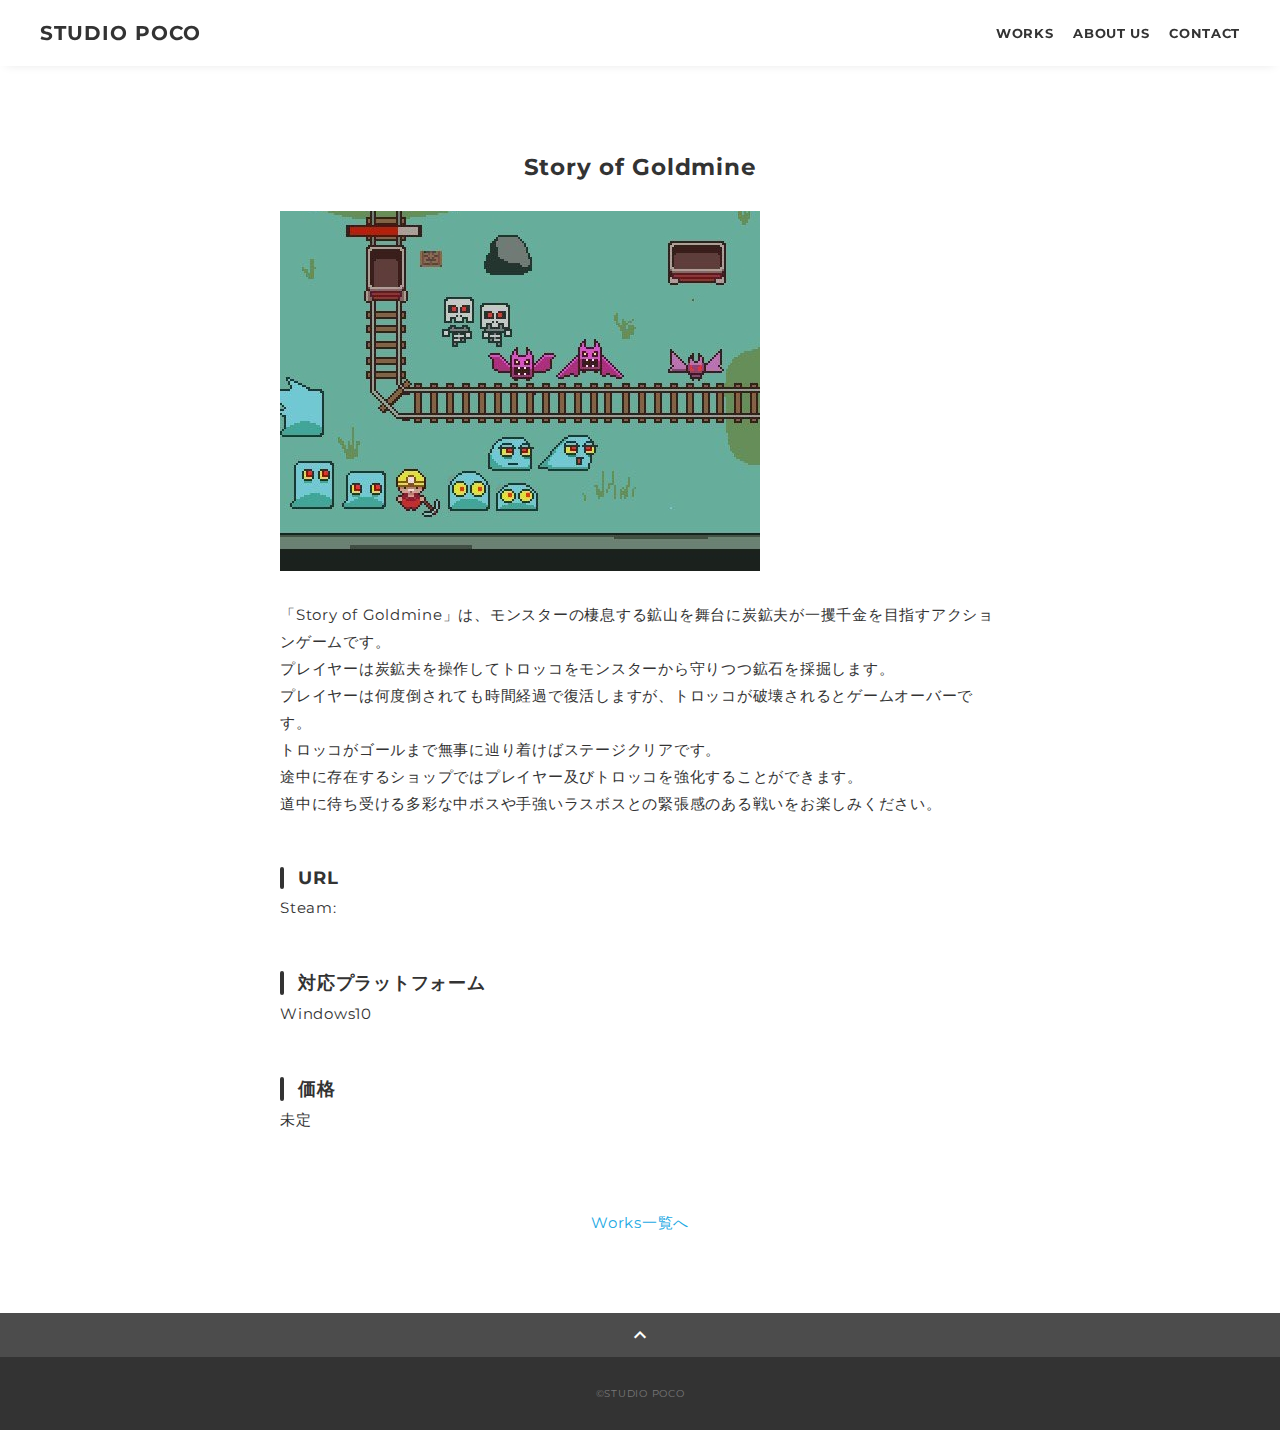
<file: Story of Goldmine.html>
<!DOCTYPE html>
<html>
<head>
  <meta charset="utf-8">
  <meta name="viewport" content="width=device-width,initial-scale=1.0,user-scalable=no">
  <meta property='og:type' content='website'>
  <meta property='og:title' content='STUDIO POCO official website'>
  <meta property='og:url' content='https://www.studiopoco0206.com/Story of Goldmine'>
  <meta property='og:description' content='STUDIO POCO の公式サイトです。'>
  <meta property="og:image" content="img/logo.png">
  <meta property="og:twitter:card" content="img/logo.png" />
  <meta name="description" content="STUDIO POCO の公式サイトです。" />
  <title>STUDIO POCO official website</title>
  <link rel="preconnect" href="https://fonts.gstatic.com">
  <link href="https://fonts.googleapis.com/css2?family=Montserrat:wght@400;700&display=swap" rel="stylesheet">
  <link href="https://fonts.googleapis.com/css?family=Material+Icons+Outlined" rel="stylesheet">
  <link href="css/ress.css" media="all" rel="stylesheet" type="text/css" />
  <link href="css/style.css" media="all" rel="stylesheet" type="text/css" />
  <link rel="shortcut icon" href="img/favicon.ico" />
  <link rel=”canonical” href="https://www.studiopoco0206.com/" />
</head>

<body>
  <div class="wrapper">

    <!-- header -->
    <header class="header ">
      <div class="container">
        <h1 class="header-logo">
          <a href="index.html">STUDIO POCO</a>
        </h1>
        <nav class="gnav">
          <ul class="gnav-list">
            <li class="gnav-item"><a href="./#works">WORKS</a></li>
            <li class="gnav-item"><a href="./#about">ABOUT US</a></li>
            <li class="gnav-item"><a href="./#contact">CONTACT</a></li>
          </ul>
        </nav>
      </div>
    </header>
    <!-- /header -->

    <main class="content">

      <article class="article">
        <div class="article-container">
          <h2 class="article-title">Story of Goldmine</h2>
          <div class="article-body">
            <p>
              <img src="img/Story of Goldmine.jpg" alt="">
            </p>
            <p>
              「Story of Goldmine」は、モンスターの棲息する鉱山を舞台に炭鉱夫が一攫千金を目指すアクションゲームです。<br>
              プレイヤーは炭鉱夫を操作してトロッコをモンスターから守りつつ鉱石を採掘します。<br>
              プレイヤーは何度倒されても時間経過で復活しますが、トロッコが破壊されるとゲームオーバーです。<br>
              トロッコがゴールまで無事に辿り着けばステージクリアです。<br>
              途中に存在するショップではプレイヤー及びトロッコを強化することができます。<br>
              道中に待ち受ける多彩な中ボスや手強いラスボスとの緊張感のある戦いをお楽しみください。<br>
            </p>
            <h3>URL</h3>
            <p>Steam: 
              <a href="#" target="_blank" rel="noopener"></a>
            </p>
            <h3>対応プラットフォーム</h3>
            <p>Windows10</p>
            <h3>価格</h3>
            <p>未定</p>
            
          </div>
          <div class="home-link">
            <a href="./#works">Works一覧へ</a>
          </div>
        </div>
      </article>

      <div class="page-top" id="js-page-top">
        <span class="material-icons-outlined">expand_less</span>
      </div>
    </main>

    <!-- footer -->
    <footer class="footer">
      <div class="copyright">&copy;STUDIO POCO</div>
    </footer>
    <!-- /footer -->

  </div>
  <script src="https://ajax.googleapis.com/ajax/libs/jquery/3.5.1/jquery.min.js"></script>
  <script type='text/javascript' src="js/script.js"></script>
</body>
</html>
</file>
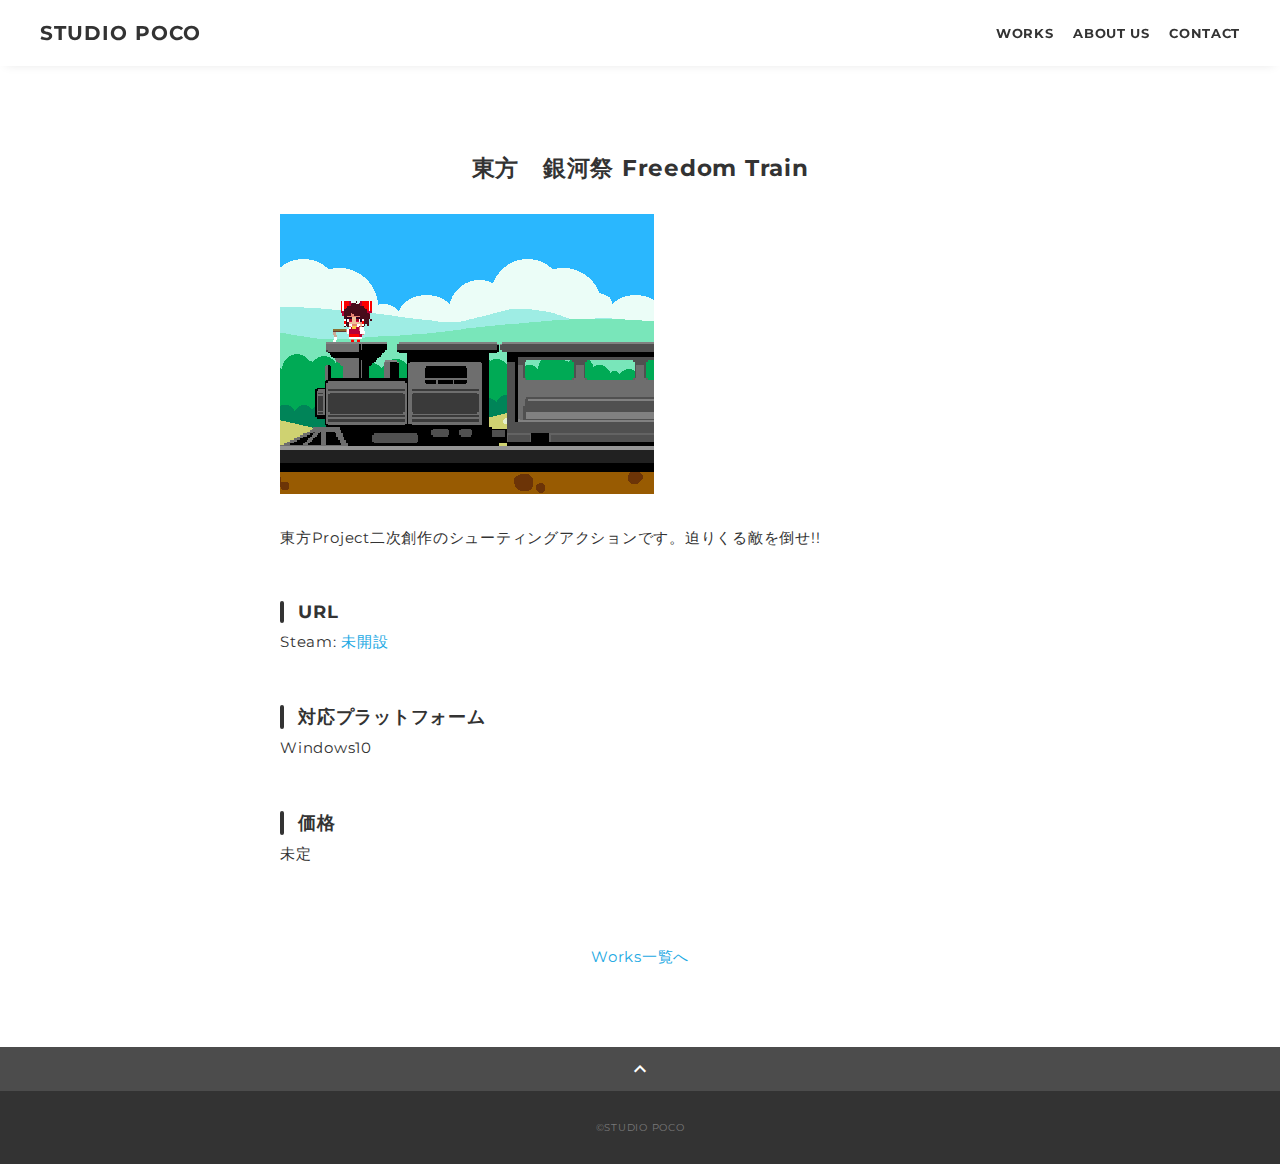
<file: Touhou Freedom Train.html>
<!DOCTYPE html>
<html>
<head>
  <meta charset="utf-8">
  <meta name="viewport" content="width=device-width,initial-scale=1.0,user-scalable=no">
  <meta property='og:type' content='website'>
  <meta property='og:title' content='STUDIO POCO Official website'>
  <meta property='og:url' content='https://www.studiopoco0206.com/'>
  <meta property='og:description' content='STUDIO POCO の公式サイトです。'>
  <meta property="og:image" content='img/logo.png'>
  <meta name="description" content="STUDIO POCO の公式サイトです。" />
  <title>STUDIO POCO Official website</title>
  <link rel="preconnect" href="https://fonts.gstatic.com">
  <link href="https://fonts.googleapis.com/css2?family=Montserrat:wght@400;700&display=swap" rel="stylesheet">
  <link href="https://fonts.googleapis.com/css?family=Material+Icons+Outlined" rel="stylesheet">
  <link href="css/ress.css" media="all" rel="stylesheet" type="text/css" />
  <link href="css/style.css" media="all" rel="stylesheet" type="text/css" />
  <link rel="shortcut icon" href="img/favicon.ico" />
  <link rel=”canonical” href="https://www.studiopoco0206.com/">
</head>

<body>
  <div class="wrapper">

    <!-- header -->
    <header class="header ">
      <div class="container">
        <h1 class="header-logo">
          <a href="./index.html">STUDIO POCO</a>
        </h1>
        <nav class="gnav">
          <ul class="gnav-list">
            <li class="gnav-item"><a href="./#works">WORKS</a></li>
            <li class="gnav-item"><a href="./#about">ABOUT US</a></li>
            <li class="gnav-item"><a href="./#contact">CONTACT</a></li>
          </ul>
        </nav>
      </div>
    </header>
    <!-- /header -->

    <main class="content">

      <article class="article">
        <div class="article-container">
          <h2 class="article-title">東方　銀河祭 Freedom Train</h2>
          <div class="article-body">
            <p>
              <img src="img/Touhou.png" alt="">
            </p>
            <p>
              東方Project二次創作のシューティングアクションです。迫りくる敵を倒せ!!
            </p>
            <h3>URL</h3>
            <p>Steam: <a href="#" target="_blank" rel="noopener">未開設</a></p>
            
            <h3>対応プラットフォーム</h3>
            <p>
              Windows10
            </p>
            <h3>価格</h3>
            <p>
              未定
            </p>
          </div>
          <div class="home-link">
            <a href="./#works">Works一覧へ</a>
          </div>
        </div>
      </article>

      <div class="page-top" id="js-page-top">
        <span class="material-icons-outlined">expand_less</span>
      </div>
    </main>

    <!-- footer -->
    <footer class="footer">
      <div class="copyright">&copy;STUDIO POCO</div>
    </footer>
    <!-- /footer -->

  </div>
  <script src="https://ajax.googleapis.com/ajax/libs/jquery/3.5.1/jquery.min.js"></script>
  <script type='text/javascript' src="js/script.js"></script>
</body>
</html>
</file>
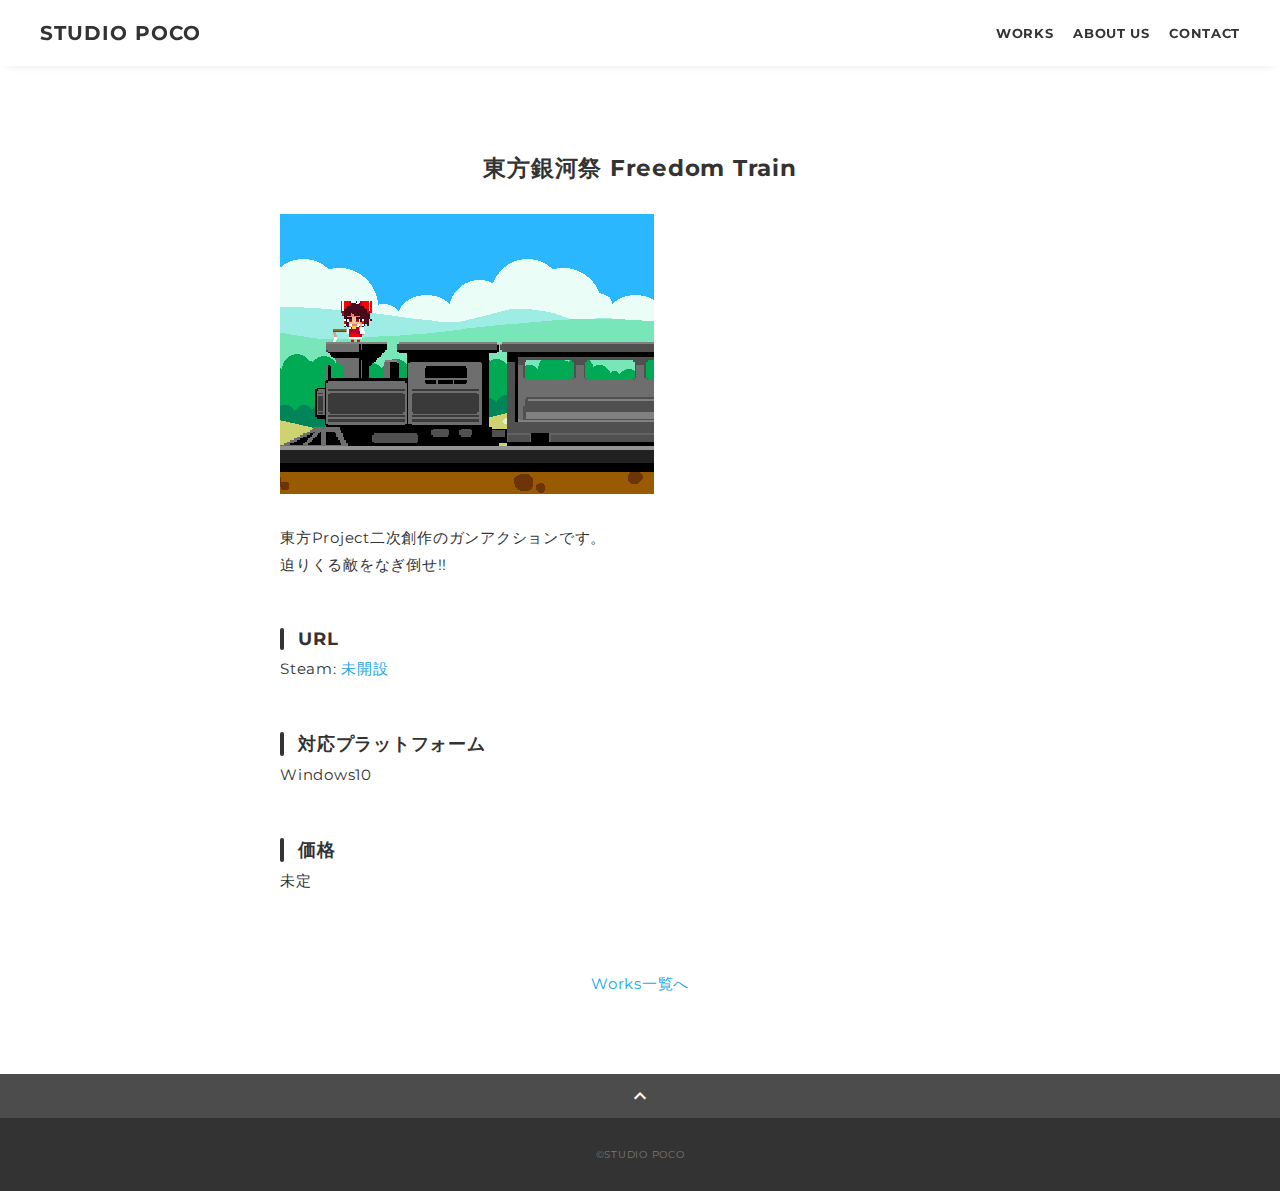
<file: Touhou-Gingasai Freedom Train.html>
<!DOCTYPE html>
<html>
<head>
  <meta charset="utf-8">
  <meta name="viewport" content="width=device-width,initial-scale=1.0,user-scalable=no">
  <meta property='og:type' content='website'>
  <meta property='og:title' content='STUDIO POCO official website'>
  <meta property='og:url' content='https://www.studiopoco0206.com/Touhou-Gingasai Freedom Train'>
  <meta property='og:description' content='STUDIO POCO の公式サイトです。'>
  <meta property="og:image" content='img/logo.png'>
  <meta property='og:twitter:card' content="img/logo.png" />
  <meta name="description" content="STUDIO POCO の公式サイトです。" />
  <title>STUDIO POCO official website</title>
  <link rel="preconnect" href="https://fonts.gstatic.com">
  <link href="https://fonts.googleapis.com/css2?family=Montserrat:wght@400;700&display=swap" rel="stylesheet">
  <link href="https://fonts.googleapis.com/css?family=Material+Icons+Outlined" rel="stylesheet">
  <link href="css/ress.css" media="all" rel="stylesheet" type="text/css" />
  <link href="css/style.css" media="all" rel="stylesheet" type="text/css" />
  <link rel="shortcut icon" href="img/favicon.ico" />
  <link rel=”canonical” href="https://www.studiopoco0206.com/" />
</head>

<body>
  <div class="wrapper">

    <!-- header -->
    <header class="header ">
      <div class="container">
        <h1 class="header-logo">
          <a href="./index.html">STUDIO POCO</a>
        </h1>
        <nav class="gnav">
          <ul class="gnav-list">
            <li class="gnav-item"><a href="./#works">WORKS</a></li>
            <li class="gnav-item"><a href="./#about">ABOUT US</a></li>
            <li class="gnav-item"><a href="./#contact">CONTACT</a></li>
          </ul>
        </nav>
      </div>
    </header>
    <!-- /header -->

    <main class="content">

      <article class="article">
        <div class="article-container">
          <h2 class="article-title">東方銀河祭 Freedom Train</h2>
          <div class="article-body">
            <p>
              <img src="img/東方銀河祭.png" alt="">
            </p>
            <p>
              東方Project二次創作のガンアクションです。<br>
              迫りくる敵をなぎ倒せ!!<br>
            </p>
            <h3>URL</h3>
            <p>Steam: <a href="#" target="_blank" rel="noopener">未開設</a></p>
            
            <h3>対応プラットフォーム</h3>
            <p>
              Windows10
            </p>
            <h3>価格</h3>
            <p>
              未定
            </p>
          </div>
          <div class="home-link">
            <a href="./#works">Works一覧へ</a>
          </div>
        </div>
      </article>

      <div class="page-top" id="js-page-top">
        <span class="material-icons-outlined">expand_less</span>
      </div>
    </main>

    <!-- footer -->
    <footer class="footer">
      <div class="copyright">&copy;STUDIO POCO</div>
    </footer>
    <!-- /footer -->

  </div>
  <script src="https://ajax.googleapis.com/ajax/libs/jquery/3.5.1/jquery.min.js"></script>
  <script type='text/javascript' src="js/script.js"></script>
</body>
</html>
</file>
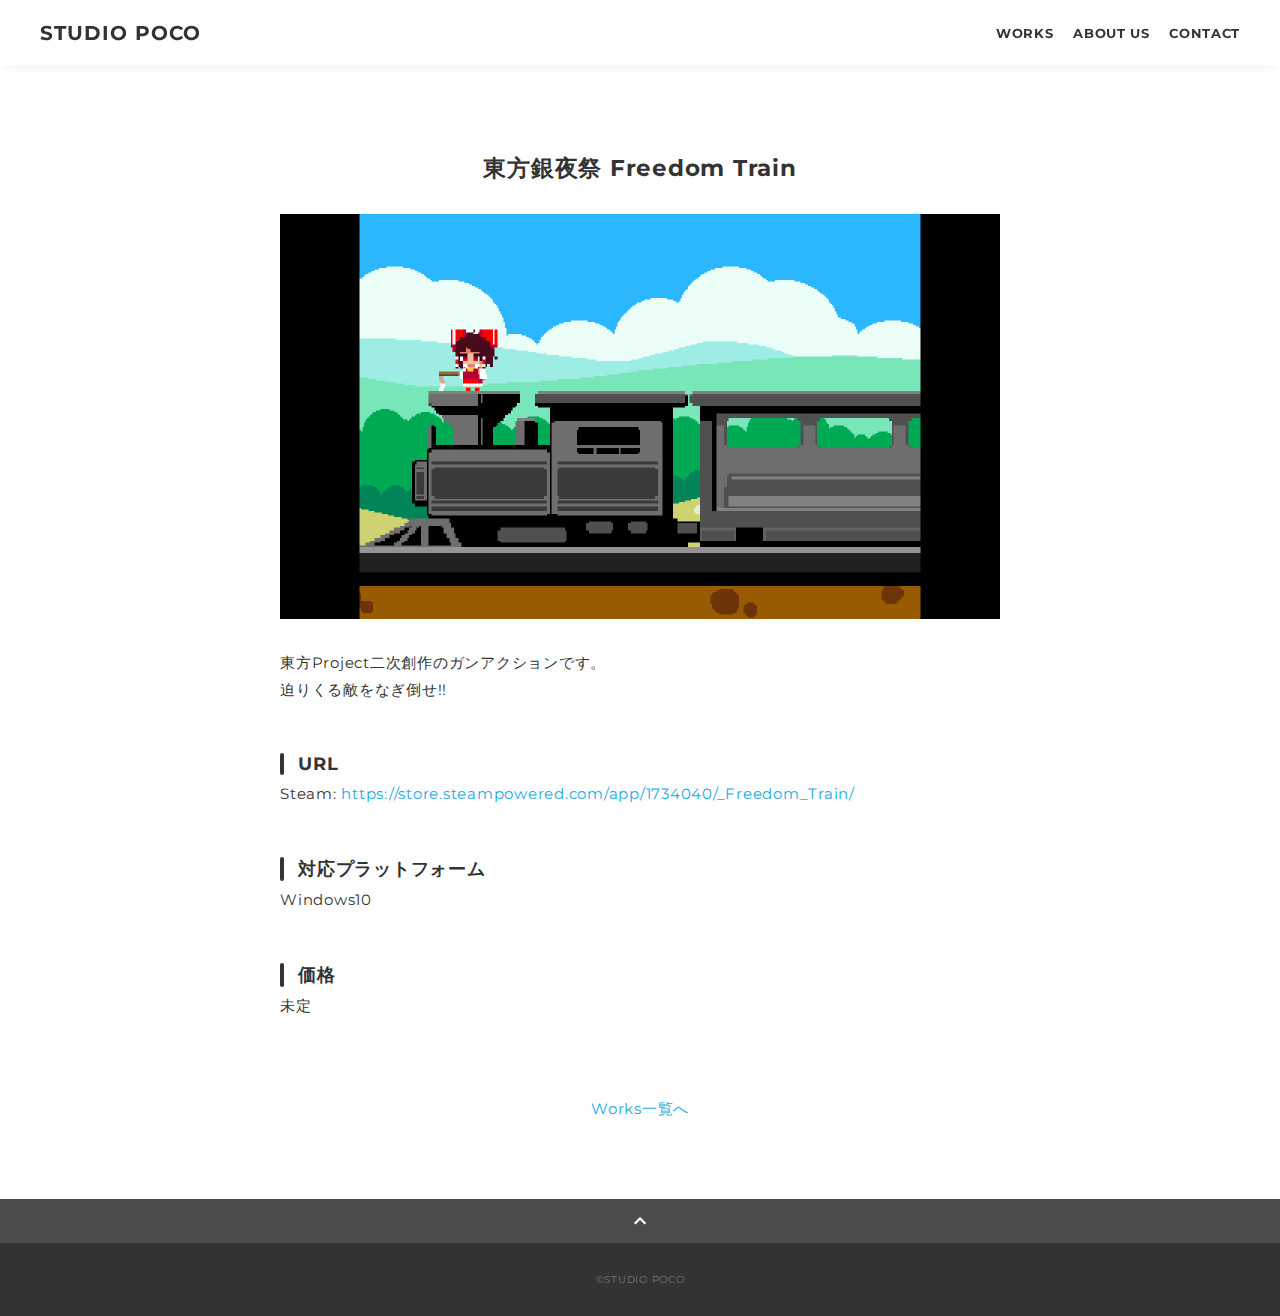
<file: Touhou-Ginyasai Freedom Train.html>
<!DOCTYPE html>
<html>
<head>
  <meta charset="utf-8">
  <meta name="viewport" content="width=device-width,initial-scale=1.0,user-scalable=no">
  <meta property='og:type' content='website'>
  <meta property='og:title' content='STUDIO POCO official website'>
  <meta property='og:url' content='https://www.studiopoco0206.com/Touhou-Ginyasai Freedom Train'>
  <meta property='og:description' content='STUDIO POCO の公式サイトです。'>
  <meta property="og:image" content='img/logo.png'>
  <meta property='og:twitter:card' content="img/logo.png" />
  <meta name="description" content="STUDIO POCO の公式サイトです。" />
  <title>STUDIO POCO official website</title>
  <link rel="preconnect" href="https://fonts.gstatic.com">
  <link href="https://fonts.googleapis.com/css2?family=Montserrat:wght@400;700&display=swap" rel="stylesheet">
  <link href="https://fonts.googleapis.com/css?family=Material+Icons+Outlined" rel="stylesheet">
  <link href="css/ress.css" media="all" rel="stylesheet" type="text/css" />
  <link href="css/style.css" media="all" rel="stylesheet" type="text/css" />
  <link rel="shortcut icon" href="img/favicon.ico" />
  <link rel=”canonical” href="https://www.studiopoco0206.com/" />
</head>

<body>
  <div class="wrapper">

    <!-- header -->
    <header class="header ">
      <div class="container">
        <h1 class="header-logo">
          <a href="./index.html">STUDIO POCO</a>
        </h1>
        <nav class="gnav">
          <ul class="gnav-list">
            <li class="gnav-item"><a href="./#works">WORKS</a></li>
            <li class="gnav-item"><a href="./#about">ABOUT US</a></li>
            <li class="gnav-item"><a href="./#contact">CONTACT</a></li>
          </ul>
        </nav>
      </div>
    </header>
    <!-- /header -->

    <main class="content">

      <article class="article">
        <div class="article-container">
          <h2 class="article-title">東方銀夜祭 Freedom Train</h2>
          <div class="article-body">
            <p>
              <img src="img/東方銀夜祭　Freedom Train/東方銀夜祭.png" alt="">
            </p>
            <p>
              東方Project二次創作のガンアクションです。<br>
              迫りくる敵をなぎ倒せ!!<br>
            </p>
            <h3>URL</h3>
            <p>Steam: <a href="https://store.steampowered.com/app/1734040/_Freedom_Train/" target="_blank" rel="noopener">https://store.steampowered.com/app/1734040/_Freedom_Train/</a></p>
            
            <h3>対応プラットフォーム</h3>
            <p>
              Windows10
            </p>
            <h3>価格</h3>
            <p>
              未定
            </p>
          </div>
          <div class="home-link">
            <a href="./#works">Works一覧へ</a>
          </div>
        </div>
      </article>

      <div class="page-top" id="js-page-top">
        <span class="material-icons-outlined">expand_less</span>
      </div>
    </main>

    <!-- footer -->
    <footer class="footer">
      <div class="copyright">&copy;STUDIO POCO</div>
    </footer>
    <!-- /footer -->

  </div>
  <script src="https://ajax.googleapis.com/ajax/libs/jquery/3.5.1/jquery.min.js"></script>
  <script type='text/javascript' src="js/script.js"></script>
</body>
</html>
</file>
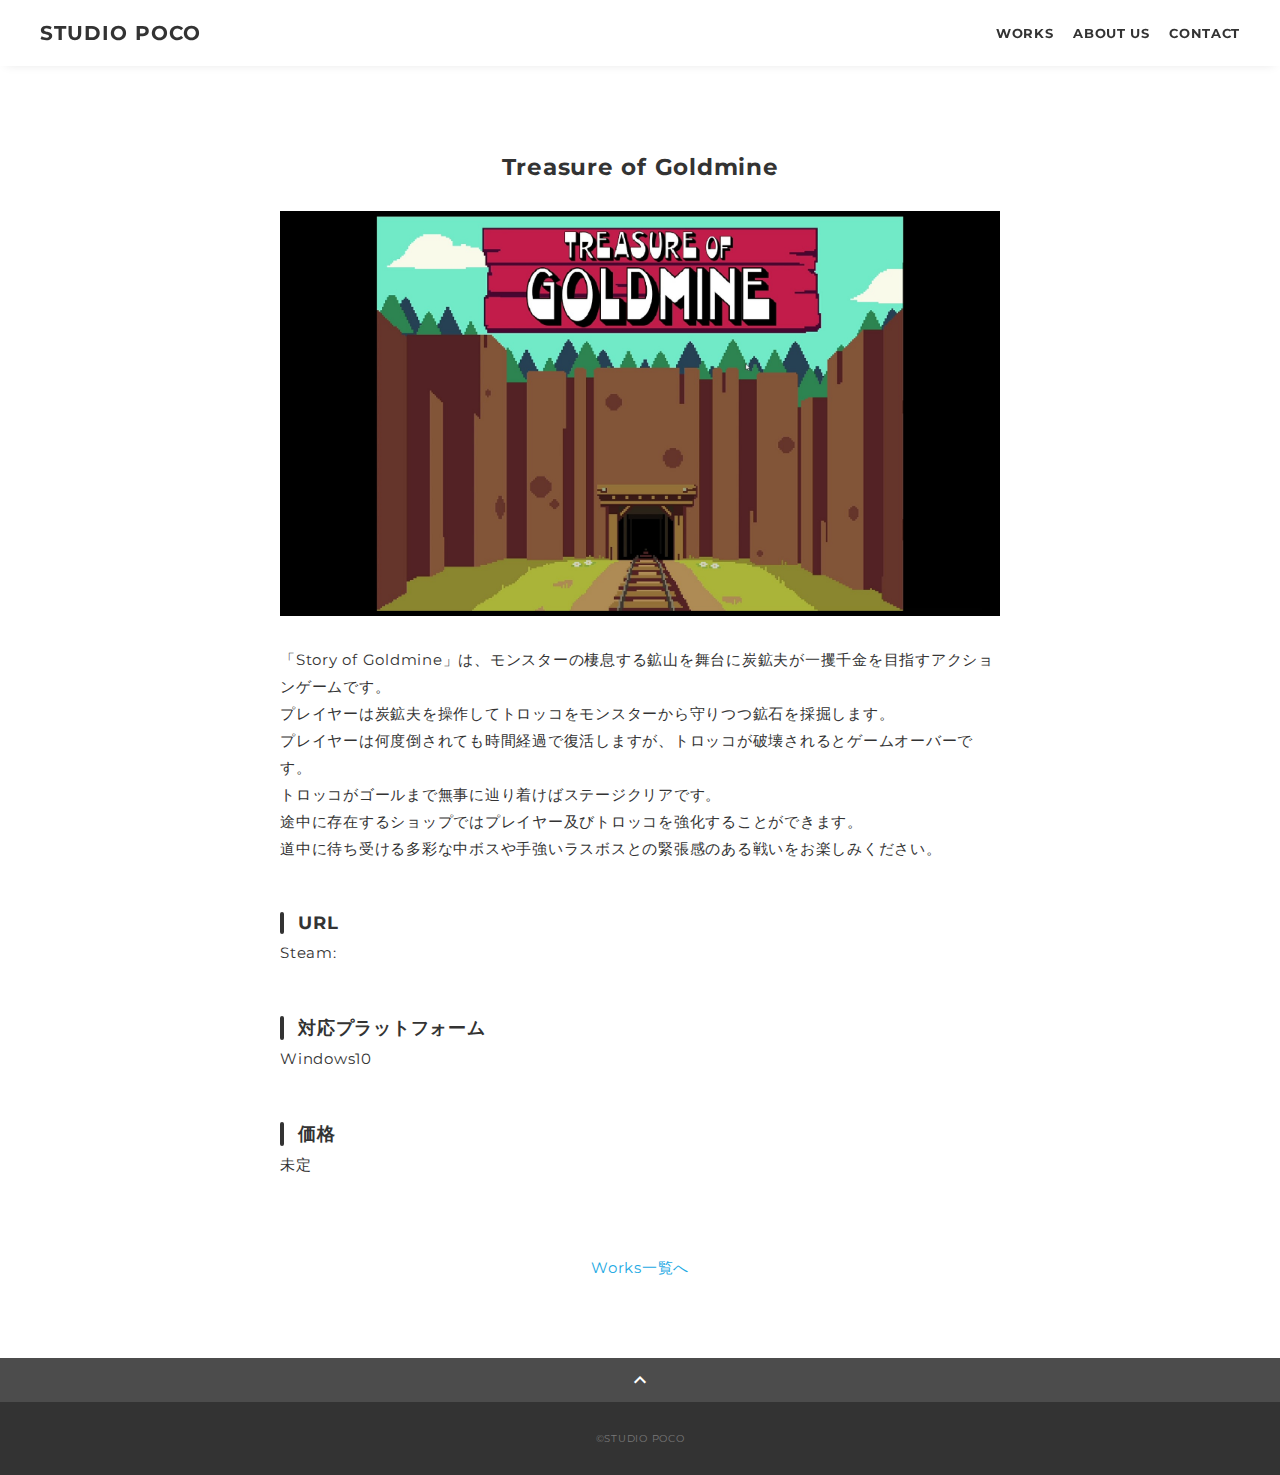
<file: Treasure of Goldmine.html>
<!DOCTYPE html>
<html>
<head>
  <meta charset="utf-8">
  <meta name="viewport" content="width=device-width,initial-scale=1">
  <meta property="og:type" content="website">
  <meta property="og:title" content="STUDIO POCO official website">
  <meta property="og:url" content="https://www.studiopoco0206.com/Treasure of Goldmine">
  <meta property="og:description" content="STUDIO POCO の公式サイトです。">
  <meta property="og:image" content="img/logo.png">
  <meta property="og:twitter:card" content="img/logo.png">
  <meta name="description" content="STUDIO POCO の公式サイトです。">
  <title>STUDIO POCO official website</title>
  <link rel="preconnect" href="https://fonts.gstatic.com">
  <link href="https://fonts.googleapis.com/css2?family=Montserrat:wght@400;700&display=swap" rel="stylesheet">
  <link href="https://fonts.googleapis.com/css?family=Material+Icons+Outlined" rel="stylesheet">
  <link href="css/ress.css" media="all" rel="stylesheet" type="text/css">
  <link href="css/style.css" media="all" rel="stylesheet" type="text/css">
  <link rel="shortcut icon" href="img/favicon.ico">
  <link rel="canonical" href="https://www.studiopoco0206.com/">
</head>

<body>
  <div class="wrapper">

    <!-- header -->
    <header class="header ">
      <div class="container">
        <h1 class="header-logo">
          <a href="index.html">STUDIO POCO</a>
        </h1>
        <nav class="gnav">
          <ul class="gnav-list">
            <li class="gnav-item"><a href="index.html#works">WORKS</a></li>
            <li class="gnav-item"><a href="index.html#about">ABOUT US</a></li>
            <li class="gnav-item"><a href="index.html#contact">CONTACT</a></li>
          </ul>
        </nav>
      </div>
    </header>
    <!-- /header -->

    <main class="content">

      <article class="article">
        <div class="article-container">
          <h2 class="article-title">Treasure of Goldmine</h2>
          <div class="article-body">
            <p>
              <img src="img/Treasure of Goldmine/Treasure of Goldmine_サムネイル_1.jpg" alt="">
            </p>
            <p>
              「Story of Goldmine」は、モンスターの棲息する鉱山を舞台に炭鉱夫が一攫千金を目指すアクションゲームです。<br>
              プレイヤーは炭鉱夫を操作してトロッコをモンスターから守りつつ鉱石を採掘します。<br>
              プレイヤーは何度倒されても時間経過で復活しますが、トロッコが破壊されるとゲームオーバーです。<br>
              トロッコがゴールまで無事に辿り着けばステージクリアです。<br>
              途中に存在するショップではプレイヤー及びトロッコを強化することができます。<br>
              道中に待ち受ける多彩な中ボスや手強いラスボスとの緊張感のある戦いをお楽しみください。<br>
            </p>
            <h3>URL</h3>
            <p>Steam: 
              <a href="#" target="_blank" rel="noopener"></a>
            </p>
            <h3>対応プラットフォーム</h3>
            <p>Windows10</p>
            <h3>価格</h3>
            <p>未定</p>
            
          </div>
          <div class="home-link">
            <a href="index.html">Works一覧へ</a>
          </div>
        </div>
      </article>

      <div class="page-top" id="js-page-top">
        <span class="material-icons-outlined">expand_less</span>
      </div>
    </main>

    <!-- footer -->
    <footer class="footer">
      <div class="copyright">&copy;STUDIO POCO</div>
    </footer>
    <!-- /footer -->

  </div>
  <script src="https://ajax.googleapis.com/ajax/libs/jquery/3.5.1/jquery.min.js"></script>
  <script type='text/javascript' src="js/script.js"></script>
</body>
</html>
</file>
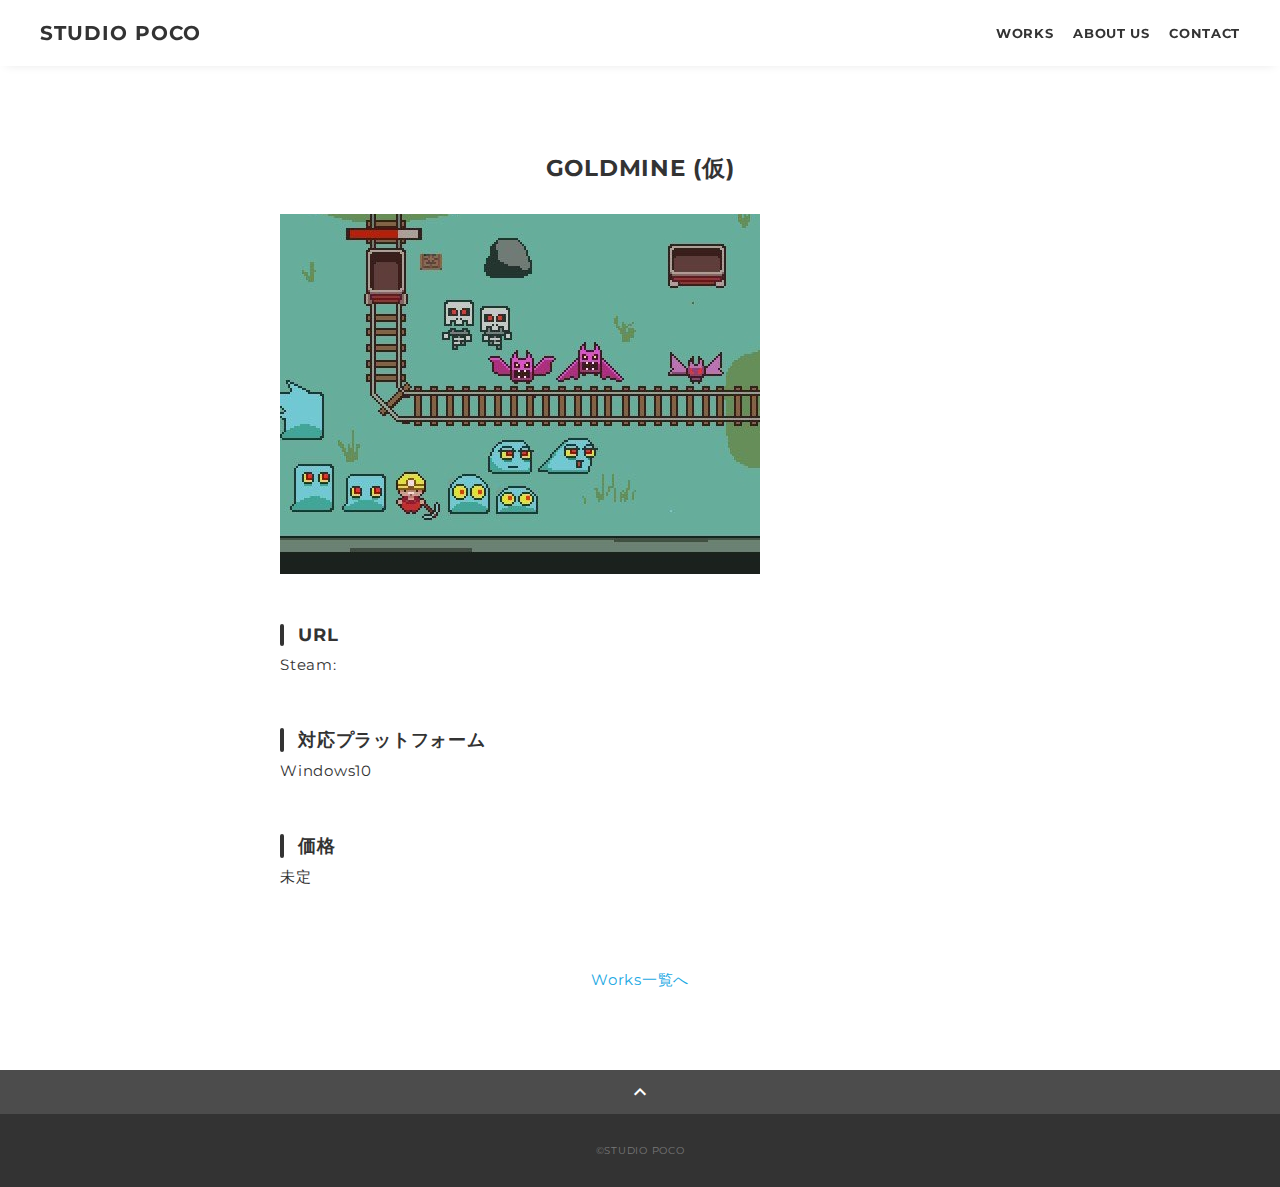
<file: Treasure.html>
<!DOCTYPE html>
<html>
<head>
  <meta charset="utf-8">
  <meta name="viewport" content="width=device-width,initial-scale=1.0,user-scalable=no">
  <meta property='og:type' content='website'>
  <meta property='og:title' content='STUDIO POCO Official website'>
  <meta property='og:url' content='http://studiopoco0206.com'>
  <meta property='og:description' content='STUDIO POCO の公式サイトです。'>
  <meta property="og:image" content='img/logo.png'>
  <meta name="description" content="STUDIO POCO の公式サイトです。" />
  <title>STUDIO POCO Official website</title>
  <link rel="preconnect" href="https://fonts.gstatic.com">
  <link href="https://fonts.googleapis.com/css2?family=Montserrat:wght@400;700&display=swap" rel="stylesheet">
  <link href="https://fonts.googleapis.com/css?family=Material+Icons+Outlined" rel="stylesheet">
  <link href="css/ress.css" media="all" rel="stylesheet" type="text/css" />
  <link href="css/style.css" media="all" rel="stylesheet" type="text/css" />
  <link rel="shortcut icon" href="img/favicon.ico" />
  <link rel=”canonical” href="https://xzbm2ihesa8bkpgmglz8za-on.drv.tw/aaa/" />
</head>

<body>
  <div class="wrapper">

    <!-- header -->
    <header class="header ">
      <div class="container">
        <h1 class="header-logo">
          <a href="index.html">STUDIO POCO</a>
        </h1>
        <nav class="gnav">
          <ul class="gnav-list">
            <li class="gnav-item"><a href="./#works">WORKS</a></li>
            <li class="gnav-item"><a href="./#about">ABOUT US</a></li>
            <li class="gnav-item"><a href="./#contact">CONTACT</a></li>
          </ul>
        </nav>
      </div>
    </header>
    <!-- /header -->

    <main class="content">

      <article class="article">
        <div class="article-container">
          <h2 class="article-title">GOLDMINE (仮)</h2>
          <div class="article-body">
            <p>
              <img src="img/Treasure.jpg" alt="">
            </p>
            <p>
            
            </p>
            <h3>URL</h3>
            <p>Steam: 
              <a href="#" target="_blank" rel="noopener"></a>
            </p>
            <h3>対応プラットフォーム</h3>
            <p>Windows10</p>
            <h3>価格</h3>
            <p>未定</p>
            
          </div>
          <div class="home-link">
            <a href="./#works">Works一覧へ</a>
          </div>
        </div>
      </article>

      <div class="page-top" id="js-page-top">
        <span class="material-icons-outlined">expand_less</span>
      </div>
    </main>

    <!-- footer -->
    <footer class="footer">
      <div class="copyright">&copy;STUDIO POCO</div>
    </footer>
    <!-- /footer -->

  </div>
  <script src="https://ajax.googleapis.com/ajax/libs/jquery/3.5.1/jquery.min.js"></script>
  <script type='text/javascript' src="js/script.js"></script>
</body>
</html>
</file>
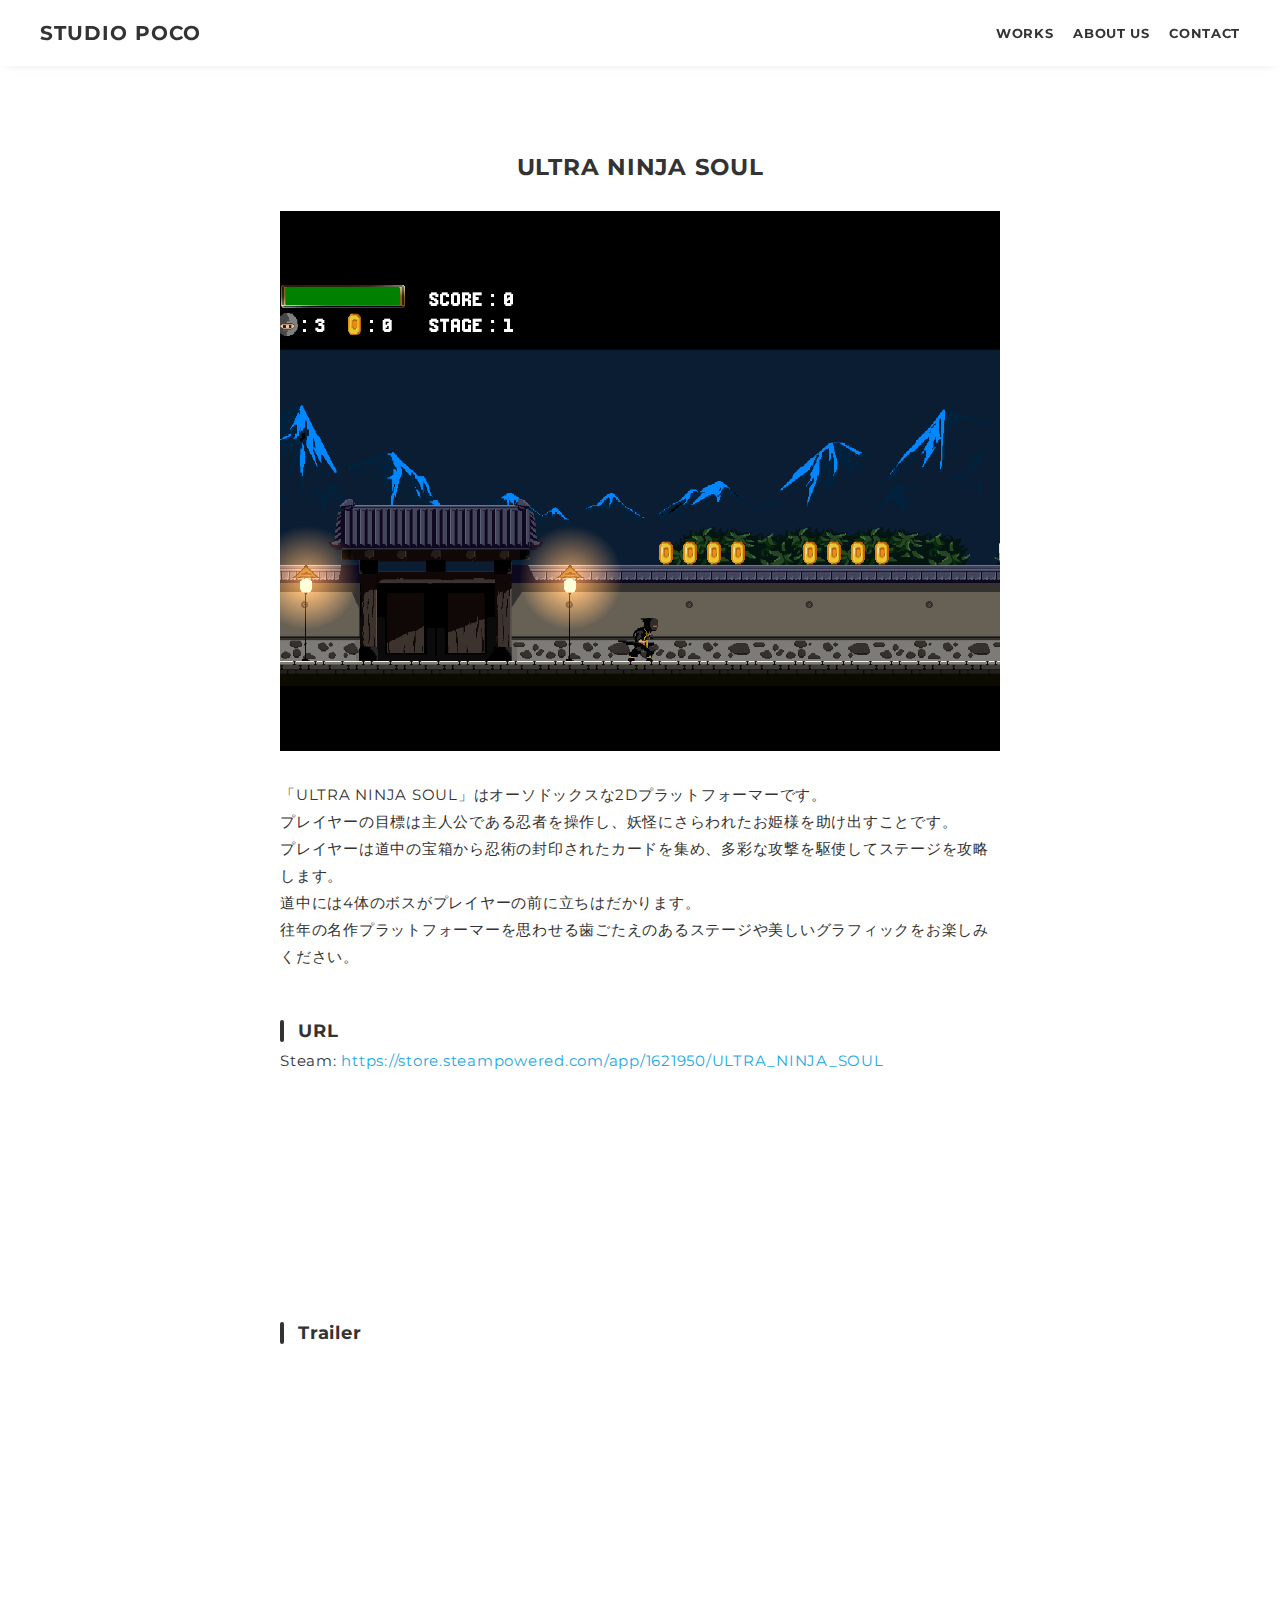
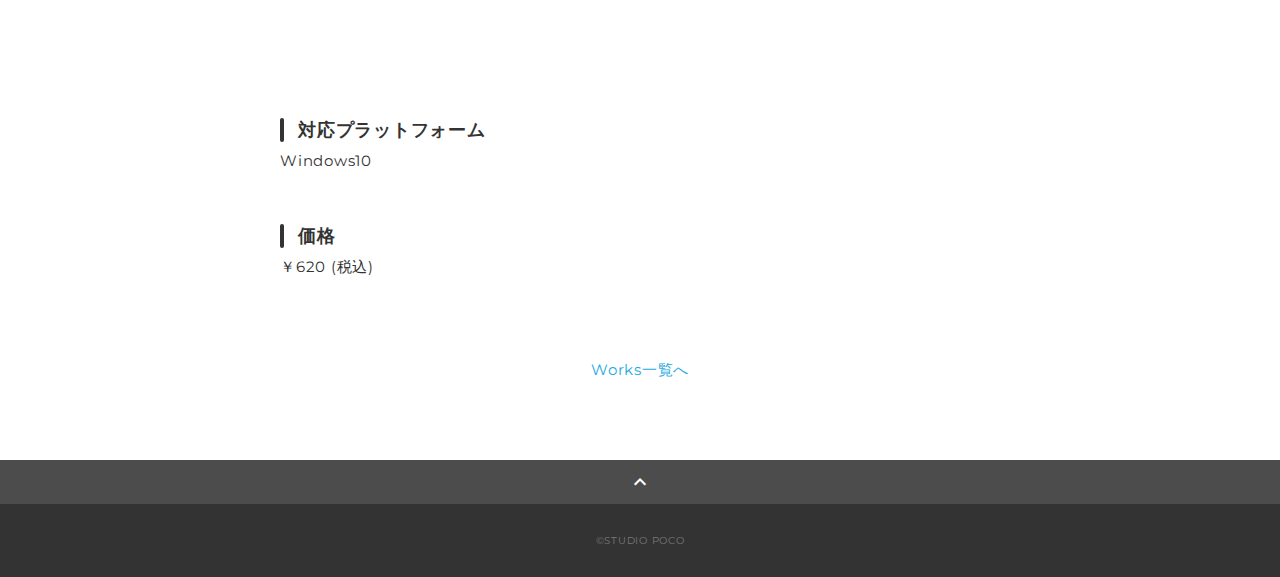
<file: ULTRA NINJA SOUL.html>
<!DOCTYPE html>
<html>
<head>
  <meta charset="utf-8">
  <meta name="viewport" content="width=device-width,initial-scale=1.0,user-scalable=no">
  <meta property="og:type" content="website">
  <meta property="og:title" content="STUDIO POCO official website">
  <meta property="og:url" content="https://www.studiopoco0206.com/ULTRA NINJA SOUL">
  <meta property="og:description" content="STUDIO POCO の公式サイトです。">
  <meta property="og:image" content="img/logo.png">
  <meta property="og:twitter:card" content="img/logo.png">
  <meta name="description" content="STUDIO POCO の公式サイトです。">
  <title>STUDIO POCO official website</title>
  <link rel="preconnect" href="https://fonts.gstatic.com">
  <link href="https://fonts.googleapis.com/css2?family=Montserrat:wght@400;700&display=swap" rel="stylesheet">
  <link href="https://fonts.googleapis.com/css?family=Material+Icons+Outlined" rel="stylesheet">
  <link href="css/ress.css" media="all" rel="stylesheet" type="text/css">
  <link href="css/style.css" media="all" rel="stylesheet" type="text/css">
  <link rel="shortcut icon" href="img/favicon.ico">
  <link rel="canonical" href="https://www.studiopoco0206.com/">
</head>

<body>
  <div class="wrapper">

    <!-- header -->
    <header class="header ">
      <div class="container">
        <h1 class="header-logo">
          <a href="index.html">STUDIO POCO</a>
        </h1>
        <nav class="gnav">
          <ul class="gnav-list">
            <li class="gnav-item"><a href="index.html#works">WORKS</a></li>
            <li class="gnav-item"><a href="index.html#about">ABOUT US</a></li>
            <li class="gnav-item"><a href="index.html#contact">CONTACT</a></li>
          </ul>
        </nav>
      </div>
    </header>
    <!-- /header -->

    <main class="content">

      <article class="article">
        <div class="article-container">
          <h2 class="article-title">ULTRA NINJA SOUL</h2>
          <div class="article-body">
            <p>
              <img src="img/ULTRA NINJA SOUL.png" alt="">
            </p>
            <p>
              「ULTRA NINJA SOUL」はオーソドックスな2Dプラットフォーマーです。<br>
              プレイヤーの目標は主人公である忍者を操作し、妖怪にさらわれたお姫様を助け出すことです。<br>
              プレイヤーは道中の宝箱から忍術の封印されたカードを集め、多彩な攻撃を駆使してステージを攻略します。<br>
              道中には4体のボスがプレイヤーの前に立ちはだかります。<br>
              往年の名作プラットフォーマーを思わせる歯ごたえのあるステージや美しいグラフィックをお楽しみください。
            </p>
            <h3>URL</h3>
            <p>Steam: 
              <a href="https://store.steampowered.com/app/1621950/ULTRA_NINJA_SOUL" target="_blank" rel="noopener">https://store.steampowered.com/app/1621950/ULTRA_NINJA_SOUL</a>
              <iframe src="https://store.steampowered.com/widget/1621950/" frameborder="0" width="646" height="190"></iframe>
            </p>
            <h3>Trailer</h3>
            <iframe width="560" height="315" src="https://www.youtube.com/embed/S0Utt5nazts" title="YouTube video player" frameborder="0" allow="accelerometer; autoplay; clipboard-write; encrypted-media; gyroscope; picture-in-picture" allowfullscreen></iframe>
            <h3>対応プラットフォーム</h3>
            <p>Windows10</p>
            <h3>価格</h3>
            <p>￥620 (税込)</p>
            
          </div>
          <div class="home-link">
            <a href="index.html#works">Works一覧へ</a>
          </div>
        </div>
      </article>

      <div class="page-top" id="js-page-top">
        <span class="material-icons-outlined">expand_less</span>
      </div>
    </main>

    <!-- footer -->
    <footer class="footer">
      <div class="copyright">&copy;STUDIO POCO</div>
    </footer>
    <!-- /footer -->

  </div>
  <script src="https://ajax.googleapis.com/ajax/libs/jquery/3.5.1/jquery.min.js"></script>
  <script type="text/javascript" src="js/script.js"></script>
</body>
</html>
</file>
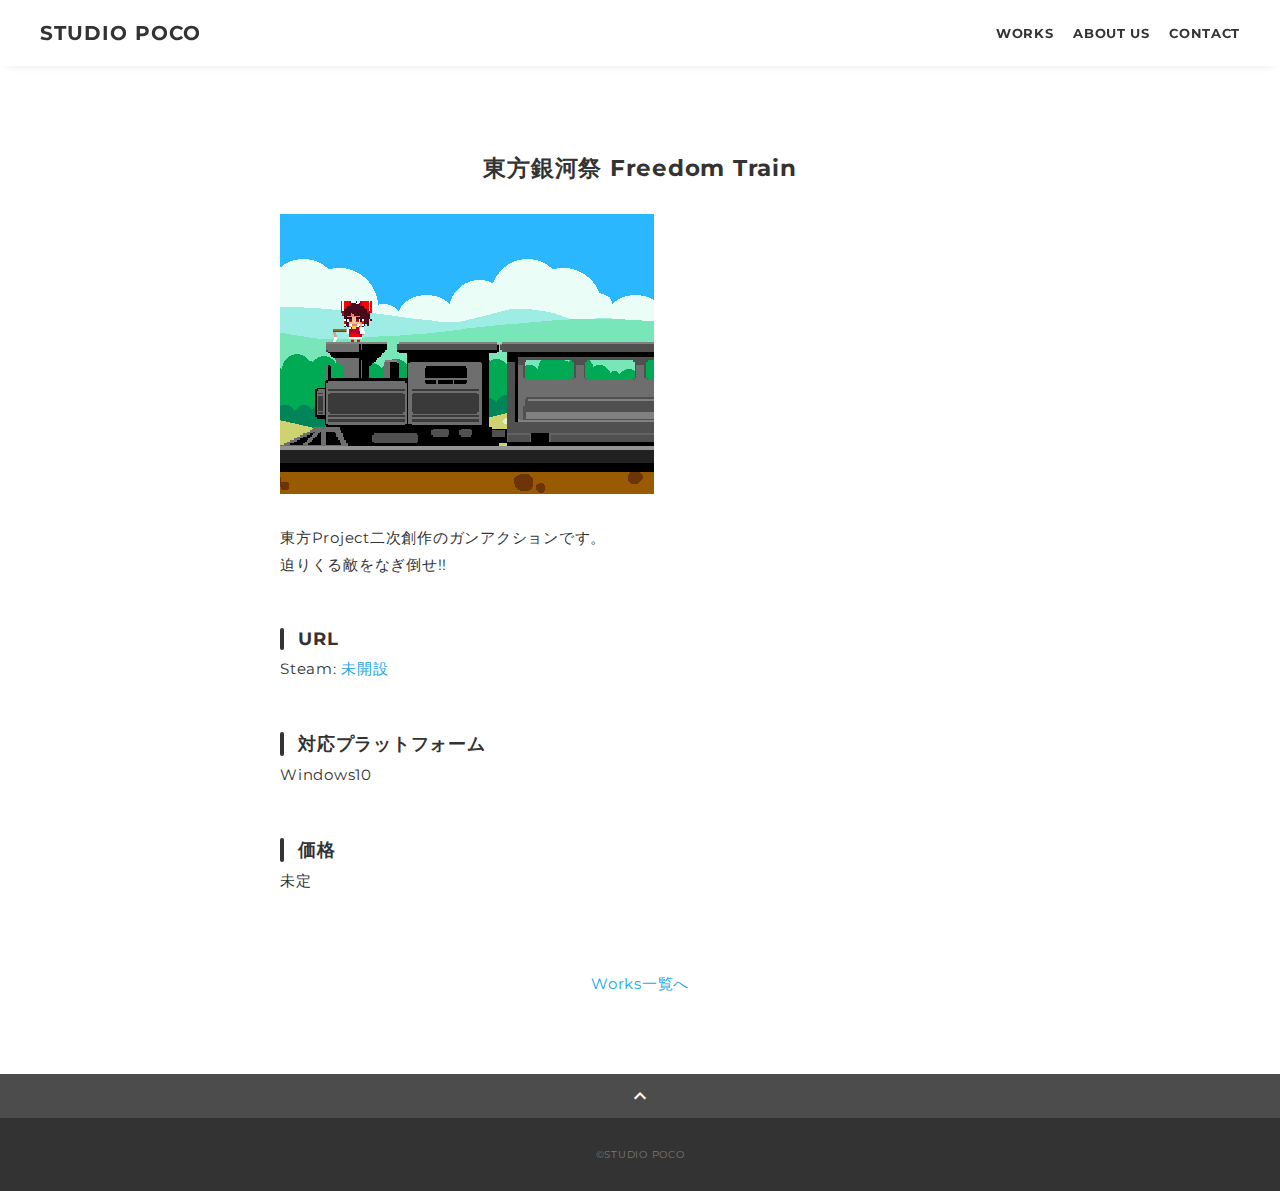
<file: 東方銀河祭 Freedom Train.html>
<!DOCTYPE html>
<html>
<head>
  <meta charset="utf-8">
  <meta name="viewport" content="width=device-width,initial-scale=1.0,user-scalable=no">
  <meta property='og:type' content='website'>
  <meta property='og:title' content='STUDIO POCO official website'>
  <meta property='og:url' content='https://www.studiopoco0206.com/東方銀河祭 Freedom Train'>
  <meta property='og:description' content='STUDIO POCO の公式サイトです。'>
  <meta property="og:image" content='img/logo.png'>
  <meta property='og:twitter:card' content="img/logo.png" />
  <meta name="description" content="STUDIO POCO の公式サイトです。" />
  <title>STUDIO POCO official website</title>
  <link rel="preconnect" href="https://fonts.gstatic.com">
  <link href="https://fonts.googleapis.com/css2?family=Montserrat:wght@400;700&display=swap" rel="stylesheet">
  <link href="https://fonts.googleapis.com/css?family=Material+Icons+Outlined" rel="stylesheet">
  <link href="css/ress.css" media="all" rel="stylesheet" type="text/css" />
  <link href="css/style.css" media="all" rel="stylesheet" type="text/css" />
  <link rel="shortcut icon" href="img/favicon.ico" />
  <link rel=”canonical” href="https://www.studiopoco0206.com/" />
</head>

<body>
  <div class="wrapper">

    <!-- header -->
    <header class="header ">
      <div class="container">
        <h1 class="header-logo">
          <a href="./index.html">STUDIO POCO</a>
        </h1>
        <nav class="gnav">
          <ul class="gnav-list">
            <li class="gnav-item"><a href="./#works">WORKS</a></li>
            <li class="gnav-item"><a href="./#about">ABOUT US</a></li>
            <li class="gnav-item"><a href="./#contact">CONTACT</a></li>
          </ul>
        </nav>
      </div>
    </header>
    <!-- /header -->

    <main class="content">

      <article class="article">
        <div class="article-container">
          <h2 class="article-title">東方銀河祭 Freedom Train</h2>
          <div class="article-body">
            <p>
              <img src="img/東方銀河祭.png" alt="">
            </p>
            <p>
              東方Project二次創作のガンアクションです。<br>
              迫りくる敵をなぎ倒せ!!<br>
            </p>
            <h3>URL</h3>
            <p>Steam: <a href="#" target="_blank" rel="noopener">未開設</a></p>
            
            <h3>対応プラットフォーム</h3>
            <p>
              Windows10
            </p>
            <h3>価格</h3>
            <p>
              未定
            </p>
          </div>
          <div class="home-link">
            <a href="./#works">Works一覧へ</a>
          </div>
        </div>
      </article>

      <div class="page-top" id="js-page-top">
        <span class="material-icons-outlined">expand_less</span>
      </div>
    </main>

    <!-- footer -->
    <footer class="footer">
      <div class="copyright">&copy;STUDIO POCO</div>
    </footer>
    <!-- /footer -->

  </div>
  <script src="https://ajax.googleapis.com/ajax/libs/jquery/3.5.1/jquery.min.js"></script>
  <script type='text/javascript' src="js/script.js"></script>
</body>
</html>
</file>
<file: css/ress.css>
/*!
 * ress.css • v3.0.1
 * MIT License
 * github.com/filipelinhares/ress
 */

/* # =================================================================
   # Global selectors
   # ================================================================= */

html {
  box-sizing: border-box;
  word-break: normal;
  -moz-tab-size: 4;
  tab-size: 4;

  -webkit-text-size-adjust: 100%; /* Prevent adjustments of font size after orientation changes in iOS */
}

*,
::before,
::after {
  box-sizing: inherit;
  background-repeat: no-repeat; /* Set `background-repeat: no-repeat` to all elements and pseudo elements */
}

::before,
::after {
  vertical-align: inherit;
  text-decoration: inherit; /* Inherit text-decoration and vertical align to ::before and ::after pseudo elements */
}

* {
  margin: 0;
  padding: 0; /* Reset `padding` and `margin` of all elements */
}

/* # =================================================================
   # General elements
   # ================================================================= */

hr {
  overflow: visible; /* Show the overflow in Edge and IE */
  height: 0; /* Add the correct box sizing in Firefox */
}

details,
main {
  display: block; /* Render the `main` element consistently in IE. */
}

summary {
  display: list-item; /* Add the correct display in all browsers */
}

small {
  font-size: 80%; /* Set font-size to 80% in `small` elements */
}

[hidden] {
  display: none; /* Add the correct display in IE */
}

abbr[title] {
  /* Add the correct text decoration in Chrome, Edge, IE, Opera, and Safari */
  text-decoration: underline;
  text-decoration: underline dotted;
  border-bottom: none; /* Remove the bottom border in Chrome 57 */
}

a {
  background-color: transparent; /* Remove the gray background on active links in IE 10 */
}

a:active,
a:hover {
  outline-width: 0; /* Remove the outline when hovering in all browsers */
}

code,
kbd,
pre,
samp {
  font-family: monospace, monospace; /* Specify the font family of code elements */
}

pre {
  font-size: 1em; /* Correct the odd `em` font sizing in all browsers */
}

b,
strong {
  font-weight: bolder; /* Add the correct font weight in Chrome, Edge, and Safari */
}

/* https://gist.github.com/unruthless/413930 */
sub,
sup {
  position: relative;
  font-size: 75%;
  line-height: 0;
  vertical-align: baseline;
}

sub {
  bottom: -.25em;
}

sup {
  top: -.5em;
}

/* # =================================================================
   # Forms
   # ================================================================= */

input {
  border-radius: 0;
}

/* Replace pointer cursor in disabled elements */
[disabled] {
  cursor: default;
}

[type="number"]::-webkit-container-spin-button,
[type="number"]::-webkit-outer-spin-button {
  height: auto; /* Correct the cursor style of increment and decrement buttons in Chrome */
}

[type="search"] {
  outline-offset: -2px; /* Correct the outline style in Safari */

  -webkit-appearance: textfield; /* Correct the odd appearance in Chrome and Safari */
}

[type="search"]::-webkit-search-decoration {
  -webkit-appearance: none; /* Remove the container padding in Chrome and Safari on macOS */
}

textarea {
  overflow: auto; /* Internet Explorer 11+ */
  resize: vertical; /* Specify textarea resizability */
}

button,
input,
optgroup,
select,
textarea {
  font: inherit; /* Specify font inheritance of form elements */
}

optgroup {
  font-weight: bold; /* Restore the font weight unset by the previous rule */
}

button {
  overflow: visible; /* Address `overflow` set to `hidden` in IE 8/9/10/11 */
}

button,
select {
  text-transform: none; /* Firefox 40+, Internet Explorer 11- */
}

/* Apply cursor pointer to button elements */
button,
[type="button"],
[type="reset"],
[type="submit"],
[role="button"] {
  cursor: pointer;
  color: inherit;
}

/* Remove container padding and border in Firefox 4+ */
button::-moz-focus-container,
[type="button"]::-moz-focus-container,
[type="reset"]::-moz-focus-container,
[type="submit"]::-moz-focus-container {
  padding: 0;
  border-style: none;
}

/* Replace focus style removed in the border reset above */
button:-moz-focusring,
[type="button"]::-moz-focus-container,
[type="reset"]::-moz-focus-container,
[type="submit"]::-moz-focus-container {
  outline: 1px dotted ButtonText;
}

button,
html [type="button"],
/* Prevent a WebKit bug where (2) destroys native `audio` and `video`controls in Android 4 */
[type="reset"],
[type="submit"] {
  -webkit-appearance: button; /* Correct the inability to style clickable types in iOS */
}

/* Remove the default button styling in all browsers */
button,
input,
select,
textarea {
  border-style: none;
  background-color: transparent;
}

/* Style select like a standard input */
select {
  -webkit-appearance: none; /* Chrome 41+ */
  -moz-appearance: none; /* Firefox 36+ */
}

select::-ms-expand {
  display: none; /* Internet Explorer 11+ */
}

select::-ms-value {
  color: currentColor; /* Internet Explorer 11+ */
}

legend {
  display: table; /* Correct the text wrapping in Edge and IE */
  max-width: 100%; /* Correct the text wrapping in Edge and IE */
  max-width: 100%; /* Correct the text wrapping in Edge 18- and IE */
  white-space: normal; /* Correct the text wrapping in Edge and IE */
  color: inherit; /* Correct the color inheritance from `fieldset` elements in IE */
  border: 0; /* Correct `color` not being inherited in IE 8/9/10/11 */
}

::-webkit-file-upload-button {
  font: inherit; /* Change font properties to `inherit` in Chrome and Safari */
  color: inherit;
  /* Correct the inability to style clickable types in iOS and Safari */

  -webkit-appearance: button;
}

/* # =================================================================
   # Specify media element style
   # ================================================================= */

img {
  border-style: none; /* Remove border when inside `a` element in IE 8/9/10 */
}

/* Add the correct vertical alignment in Chrome, Firefox, and Opera */
progress {
  vertical-align: baseline;
}

/* # =================================================================
   # Accessibility
   # ================================================================= */

/* Hide content from screens but not screenreaders */
@media screen {
  [hidden~="screen"] {
    display: inherit;
  }
  [hidden~="screen"]:not(:active):not(:focus):not(:target) {
    position: absolute !important;
    clip: rect(0 0 0 0) !important;
  }
}

/* Specify the progress cursor of updating elements */
[aria-busy="true"] {
  cursor: progress;
}

/* Specify the pointer cursor of trigger elements */
[aria-controls] {
  cursor: pointer;
}

/* Specify the unstyled cursor of disabled, not-editable, or otherwise inoperable elements */
[aria-disabled] {
  cursor: default;
}
</file>
<file: css/style.css>
body {
  font-family: "Montserrat","Helvetica Neue",Arial,"Hiragino Kaku Gothic ProN","Hiragino Sans",Meiryo,sans-serif;
  font-size: 15px;
  letter-spacing: .05em;
  color: #333;
}

a {
  transition: opacity .3s;
  text-decoration: none;
  color: #1ca9e3;
}

img {
  max-width: 100%;
  height: auto;
  vertical-align: bottom;
  border-style: none;
}



.pc-only {
  display: block;
}

.sp-only {
  display: none;
}

/*--------------------------------
 レイアウト
---------------------------------*/
.wrapper {
  padding-top: 73px;
}

.section {
  padding: 90px 0;
}

.section:nth-of-type(odd) {
  background-color: #f7f7f7;
}

.container {
  max-width: 1340px;
  margin: 0 auto;
  padding: 0 40px;
}

/*--------------------------------
 見出し
---------------------------------*/
.title {
  font-size: 34px;
  font-weight: bold;
  line-height: 1;
  margin-bottom: 40px;
  text-align: center;
  letter-spacing: .05em;
  color: #333;
}

.title-img {
  text-align: center;
  margin-top: -40px;
  margin-bottom: 40px;
}

.lead {
  font-size: 16px;
  line-height: 1.8;
  margin-bottom: 30px;
}

/*--------------------------------
ヘッダー
---------------------------------*/
.header {
  position: fixed;
  top: 0;
  z-index: 1;
  width: 100%;
  background-color: #fff;
  box-shadow: 0 5px 10px -6px rgba(0,0,0,.1);
}

.header .container {
  display: flex;
  align-items: center;
  justify-content: space-between;
  padding: 20px 40px;
}

.header-logo {
  font-size: 20px;
  font-weight: bold;
  line-height: 1.2;
  margin-right: 20px;
  letter-spacing: .05em;
}

.header-logo a {
  color: #333;
}

.gnav-list {
  display: flex;
  justify-content: space-between;
  list-style: none;
}

.gnav-item:not(:last-child) {
  margin-right: 20px;
}

.gnav-item a {
  position: relative;
  font-size: 13px;
  font-weight: bold;
  display: inline-block;
  padding: 5px 0;
  transition: .3s;
  letter-spacing: .05em;
  color: #333;
}
.gnav-item a:after {
  position: absolute;
  bottom: 0;
  left: 50%;
  width: 0;
  height: 3px;
  content: "";
  transition: .3s;
  -webkit-transform: translateX(-50%);
  transform: translateX(-50%);
  background-color: #333;
}

.gnav-item a:hover:after {
  width: 100%;
}

/*--------------------------------
 メインビジュアル
---------------------------------*/
.mv {
  display: flex;
  align-items: center;
  justify-content: center;
  height: 85vh;
  text-align: center;
}

.mv-container {
  padding: 0 40px;
}

.mv-title {
  font-size: 60px;
  font-weight: bold;
  line-height: 1.2;
  margin-bottom: 5px;
  letter-spacing: .1em;
}
.mv-subtitle {
  font-size: 20px;
  font-weight: bold;
  line-height: 1;
  margin-bottom: 40px;
  letter-spacing: .08em;
}

.mv-text {
  font-size: 16px;
  line-height: 1.8;
}

/*--------------------------------
 Works
---------------------------------*/
.bxslider {
  width: 60%;
}

.works-list {
  display: flex;
  flex-wrap: wrap;
  margin-bottom: -40px;
}

.works-item {
  width: 31.74603%;
  margin-right: 1.58730%;
  margin-bottom: 40px;
  color: #333;
}

.works-item:hover {
  opacity: .9;
}

.works-item:nth-of-type(3n) {
  margin-right: 0;
}

.works-img img {
  border: 1px solid #e6e6e6;
}

.works-name {
  font-size: 12px;
  font-weight: bold;
  margin-top: 8px;
}

.works-info {
  font-size: 10px;
  margin-top: 5px;
}


/*--------------------------------
 About
---------------------------------*/
.profile {
  display: flex;
  flex-wrap: wrap;
  max-width: 800px;
  margin: 0 auto;
}
.profile-img {
  width: 20%;
  margin-right: 30px;
  border-radius: 50%;
}
.profile-img img {
  border-radius: 50%;
}
.profile-body {
  flex: 1;
}

.profile-body p {
  font-size: 15px;
  line-height: 1.8;
}

.profile-body p:not(:last-child) {
  margin-bottom: 30px;
}

/*--------------------------------
 Contact
---------------------------------*/
.contact {
  text-align: center;
}

.contact-item:not(:last-child) {
  margin-right: 10px;
}

.contact-text {
  margin-top: 10px;
}
/*--------------------------------
 ページトップ
---------------------------------*/
.page-top {
  font-weight: bold;
  padding: 10px;
  cursor: pointer;
  text-align: center;
  background-color: #4c4c4c;
}

.page-top .material-icons-outlined {
  vertical-align: bottom;
  color: #fff;
}

/*--------------------------------
 フッター
---------------------------------*/
.footer {
  padding: 30px;
  background-color: #333;
}

.copyright {
  font-size: 10px;
  text-align: center;
  color: #797979;
}

/*--------------------------------
 下層：Worksページ
---------------------------------*/
.article {
  padding: 80px 0;
}

.article-container {
  max-width: 1040px;
  margin: 0 auto;
  padding: 0 20px;
}

.article-title {
  margin-bottom: 30px;
  text-align: center;
}

.article-body {
  max-width: 720px;
  margin: 0 auto;
  margin-bottom: 80px;
}

.article-body h3 {
  position: relative;
  font-size: 18px;
  margin-bottom: 5px;
  padding-left: 1em;
}

.article-body h3:not(:first-child) {
  margin-top: 50px;
}

.article-body h3::before {
  position: absolute;
  top: 0;
  left: 0;
  width: 4px;
  height: 100%;
  content: "";
  border-radius: 3px;
  background-color: #333;
}

.article-body p {
  font-size: 15px;
  line-height: 1.8;
  margin-bottom: 30px;
}

.home-link {
  text-align: center;
}

/*media Queries 767
----------------------------------------------------*/
@media screen and (max-width: 767px) {
  body {
    font-size: 14px;
  }

  .pc-only {
    display: none;
  }

  .sp-only {
    display: block;
  }

  /* 見出し */
  .title {
    font-size: 26px;
    margin-bottom: 20px;
  }

  .lead {
    font-size: 14px;
    line-height: 1.7;
    margin-bottom: 20px;
  }

  /* レイアウト */
  .wrapper {
    padding-top: 57px;
  }

  .section {
    padding: 60px 0;
  }

  .container {
    padding: 0 20px;
  }

  /* ヘッダー */
  .header .container {
    padding: 15px;
  }

  .header-logo {
    font-size: 15px;
    margin-right: 15px;
  }

  .gnav-item:not(:last-child) {
    margin-right: 10px;
  }

  .gnav-item a {
    font-size: 10px;
  }

  .gnav-item a:after {
    display: none;
  }

  /*  メインビジュアル */
  .mv {
    height: 75vh;
  }

  .mv-container {
    padding: 0 20px;
  }

  .mv-title {
    font-size: 30px;
  }
  .mv-subtitle {
    font-size: 16px;
    margin-bottom: 20px;
  }

  .mv-text {
    font-size: 14px;
    line-height: 1.7;
  }

  /* Works */
  .works-name {
    font-size: 12px;
  }

  .works-info {
    margin-top: 3px;
  }

  .works-list {
    justify-content: space-between;
  }

  .works-item {
    flex: 0 0 48%;
    margin-right: 0;
    margin-bottom: 30px;
  }

  /* Skill */
  .skill-list {
    display: block;
    margin-bottom: 0;
  }

  .skill-item {
    width: 100%;
    margin-bottom: 35px;
  }

  .skill-item:last-child {
    margin-bottom: 0;
  }

  .skill-name {
    margin-bottom: 5px;
  }

  .skill-text {
    font-size: 13px;
    line-height: 1.7;
  }

  /* About */
  .profile {
    display: block;
  }
  .profile-img {
    width: 150px;
    margin: 0 auto;
    margin-bottom: 25px;
  }

  .profile-body p {
    font-size: 14px;
    line-height: 1.7;
  }

  .profile-body p:not(:last-child) {
    margin-bottom: 20px;
  }

  /* フッター */
  .footer {
    padding: 20px;
  }

  /* 下層ページ */
  .article {
    padding: 50px 0;
  }

  .article-body h3 {
    font-size: 16px;
    padding-left: .8em;
  }

  .article-body h3:not(:first-child) {
    margin-top: 30px;
  }

  .article-body p {
    font-size: 14px;
    line-height: 1.7;
    margin-bottom: 20px;
  }
}
</file>
